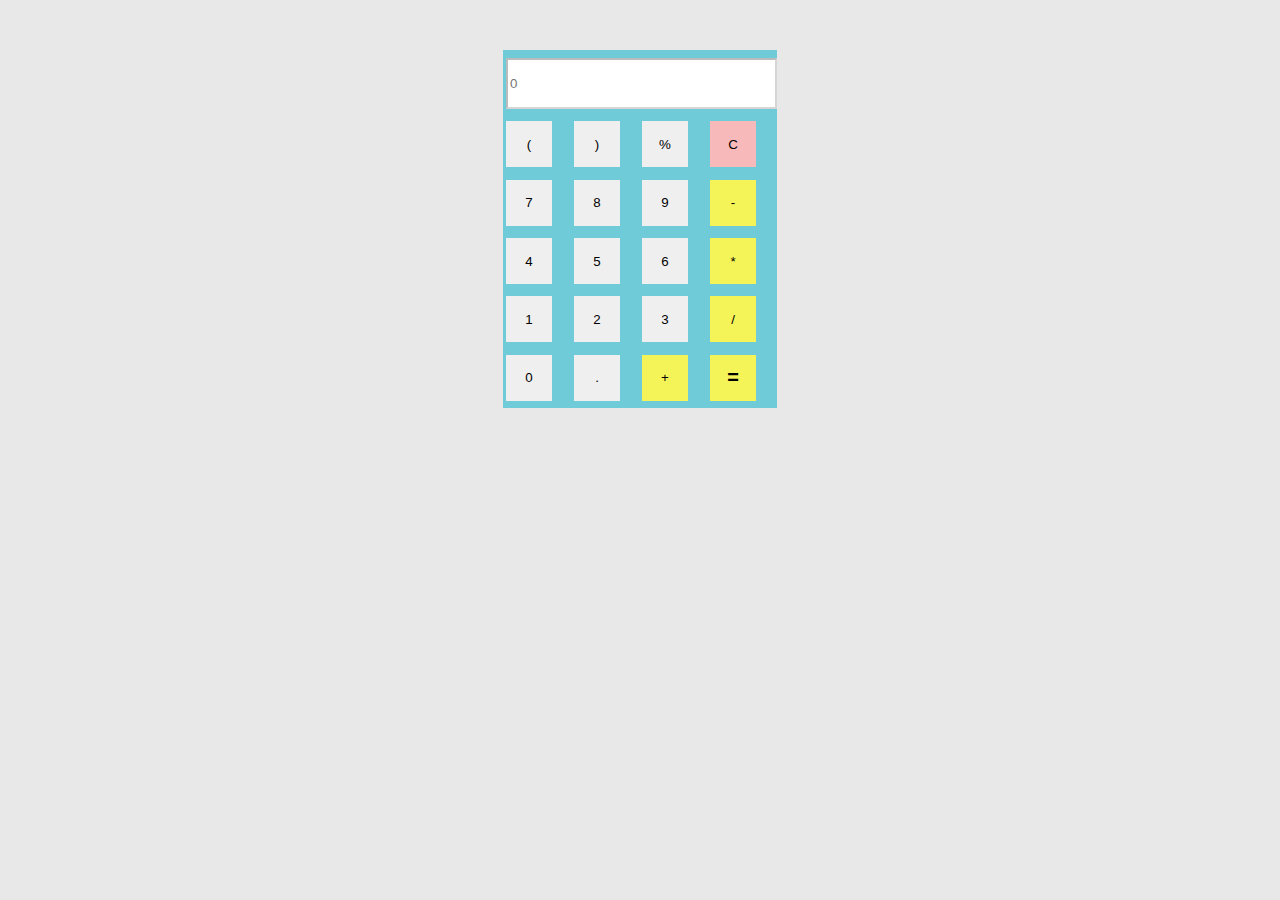
<file: calculator.html>
<!DOCTYPE html>
<html lang="en">

<head>
    <meta charset="UTF-8">
    <meta http-equiv="X-UA-Compatible" content="IE=edge">
    <meta name="viewport" content="width=device-width, initial-scale=1.0">
    <title>Calculator</title>
    <link rel="stylesheet" href="calstyle.css">
</head>

<body>
    <table class="calculator">
        <tr>
            <td colspan="4"><input class="text" type="text" id="result" disabled placeholder="0"></td>
        </tr>

        <tr>
            <td><input type="button" class="btn" value="(" onclick="display('(')"></td>
            <td><input type="button" class="btn" value=")" onclick="display(')')"></td>
            <td><input type="button" class="btn" value="%" onclick="display('%')"></td>
            <td><input type="button" class="btn" value="C" onclick="clearresult()" style="background-color:#f7b9b9;">
            </td>

        </tr>

        <tr>
            <td><input type="button" class="btn" value="7" onclick="display('7')"></td>
            <td><input type="button" class="btn" value="8" onclick="display('8')"></td>
            <td><input type="button" class="btn" value="9" onclick="display('9')"></td>
            <td><input type="button" class="btn" value="-" onclick="display('-')" style="background-color: #f4f459;">
            </td>
        </tr>
        <tr>
            <td><input type="button" class="btn" value="4" onclick="display('4')"></td>
            <td><input type="button" class="btn" value="5" onclick="display('5')"></td>
            <td><input type="button" class="btn" value="6" onclick="display('6')"></td>
            <td><input type="button" class="btn" value="*" onclick="display('*')" style="background-color: #f4f459;">
            </td>
        </tr>
        <tr>
            <td><input type="button" class="btn" value="1" onclick="display('1')"></td>
            <td><input type="button" class="btn" value="2" onclick="display('2')"></td>
            <td><input type="button" class="btn" value="3" onclick="display('3')"></td>
            <td><input type="button" class="btn" value="/" onclick="display('/')" style="background-color: #f4f459;">
            </td>
        </tr>
        <tr>
            <td><input type="button" class="btn" value="0" onclick="display('0')"></td>
            <td><input type="button" class="btn" value="." onclick="display('.')"></td>

            <td><input type="button" class="btn" value="+" onclick="display()" style="background-color: #f4f459;"> </td>
            <td><input type="button" class="btn" value="=" onclick="calculate()"
                    style="background-color: #f4f459; font-weight: bold; font-size: 20px;">
            </td>


        </tr>


    </table>
    <script src="cal.js"></script>
</body>

</html>
</file>
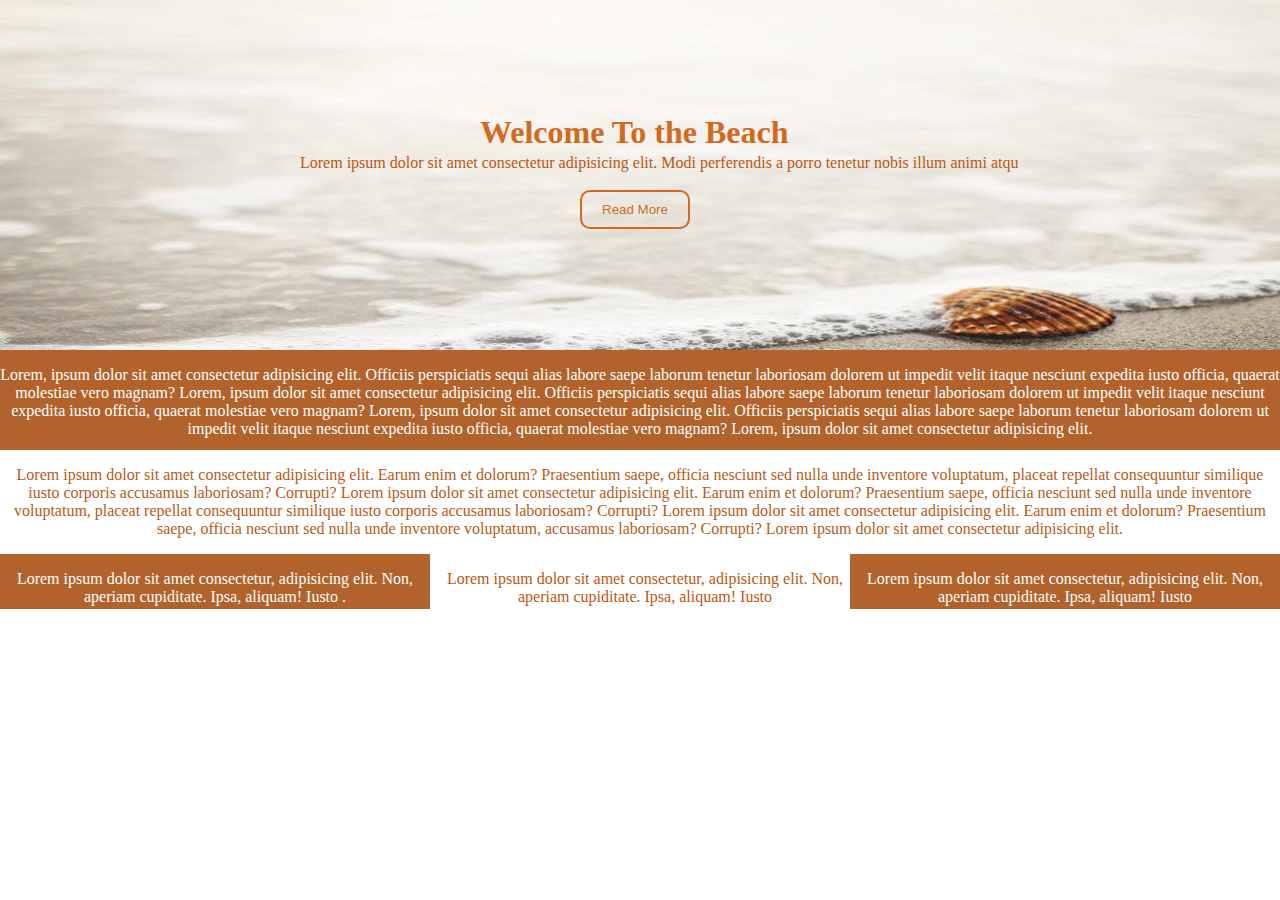
<file: html_sites/beach.html>
<!DOCTYPE html>
<html lang="en">

<head>
    <meta charset="UTF-8">
    <meta http-equiv="X-UA-Compatible" content="IE=edge">
    <meta name="viewport" content="width=device-width, initial-scale=1.0">
    <title>beach</title>
    <link rel="stylesheet" href="../css/style.css">
</head>

<body>

    <div class="first">
        <img src="../images/beach.jpg" alt="">
        <h1>Welcome To the Beach</h1>
        <p>Lorem ipsum dolor sit amet consectetur adipisicing elit.
            Modi perferendis a porro tenetur nobis illum animi
            atqu</p>
        <button>Read More</button>
    </div>

    <div class="second">
        <p>Lorem, ipsum dolor sit amet consectetur adipisicing elit.
            Officiis perspiciatis sequi alias labore saepe laborum tenetur laboriosam dolorem ut
            impedit velit itaque nesciunt
            expedita iusto officia, quaerat molestiae vero magnam? Lorem, ipsum dolor sit amet consectetur adipisicing
            elit.
            Officiis perspiciatis sequi alias labore saepe laborum tenetur laboriosam dolorem ut
            impedit velit itaque nesciunt
            expedita iusto officia, quaerat molestiae vero magnam? Lorem, ipsum dolor sit amet consectetur adipisicing
            elit.
            Officiis perspiciatis sequi alias labore saepe laborum tenetur laboriosam dolorem ut
            impedit velit itaque nesciunt
            expedita iusto officia, quaerat molestiae vero magnam? Lorem, ipsum dolor sit amet consectetur adipisicing
            elit.</p>
    </div>

    <div class="third">
        <p>
            Lorem ipsum dolor sit amet consectetur adipisicing elit. Earum enim et dolorum? Praesentium saepe, officia
            nesciunt sed nulla unde inventore voluptatum,
            placeat repellat consequuntur similique iusto corporis
            accusamus laboriosam? Corrupti? Lorem ipsum dolor sit amet consectetur adipisicing elit.
            Earum enim et
            dolorum? Praesentium saepe, officia nesciunt sed nulla unde inventore voluptatum,
            placeat repellat consequuntur similique iusto corporis accusamus laboriosam? Corrupti?
            Lorem ipsum dolor sit amet consectetur adipisicing elit. Earum enim et dolorum? Praesentium saepe, officia
            nesciunt sed nulla unde inventore voluptatum,

            accusamus laboriosam? Corrupti? Lorem ipsum dolor sit amet consectetur adipisicing elit.
        </p>
    </div>

    <div class="fourth">
        <p>Lorem ipsum dolor sit amet consectetur, adipisicing elit.
            Non, aperiam cupiditate. Ipsa, aliquam! Iusto
            .</p>
    </div>

    <div class="fifth">
        <p>
            Lorem ipsum dolor sit amet consectetur, adipisicing elit.
            Non, aperiam cupiditate. Ipsa, aliquam! Iusto
        </p>
    </div>

    <div class="six">
        <p>
            Lorem ipsum dolor sit amet consectetur, adipisicing elit.
            Non, aperiam cupiditate. Ipsa, aliquam! Iusto

        </p>
    </div>

</body>

</html>
</file>
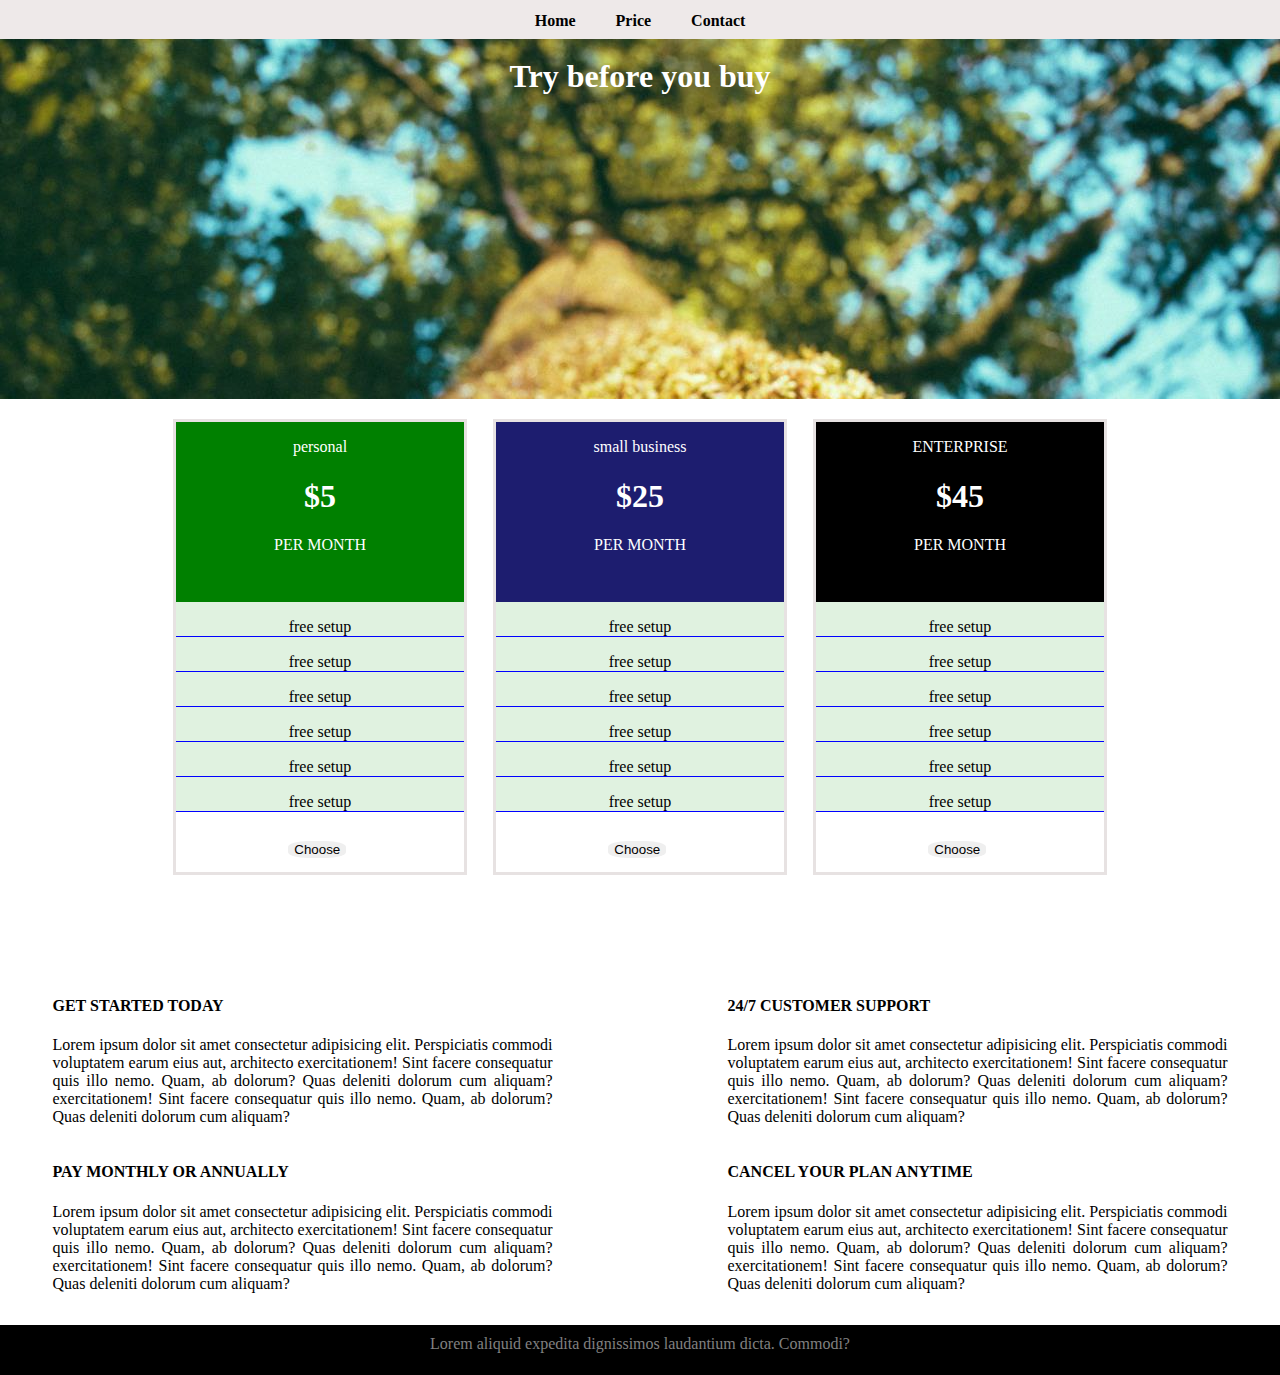
<file: html_sites/price.html>
<!DOCTYPE html>
<html lang="en">

<head>
    <meta charset="UTF-8">
    <meta http-equiv="X-UA-Compatible" content="IE=edge">
    <meta name="viewport" content="width=device-width, initial-scale=1.0">
    <title>prices</title>
    <link rel="stylesheet" href="../css/pricsstyle.css">
</head>

<body>
    <div class="nav">
        <a href="#">Home</a>
        <a href="#">Price</a>
        <a href="#">Contact</a>
    </div>
    <div class="background">
        <h1>Simple Pricing</h1>
        <h1>Try before you buy</h1>
    </div>

    <div class="container">

        <div class="first">
            <div class="personal">
                <p>personal</p>
                <h1>$5</h1>
                <p>PER MONTH</p>
            </div>

            <div class="paragraphs">
                <p>free setup</p>
                <p>free setup</p>
                <p>free setup</p>
                <p>free setup</p>
                <p>free setup</p>
                <p>free setup</p>
            </div>
            <button>Choose</button>
        </div>




        <div class="second">

            <div class="business">
                <p>small business</p>
                <h1>$25</h1>
                <p>PER MONTH</p>
            </div>

            <div class="paragraphs2">
                <p>free setup</p>
                <p>free setup</p>
                <p>free setup</p>
                <p>free setup</p>
                <p>free setup</p>
                <p>free setup</p>
            </div>

            <button>Choose</button>

        </div>




        <div class="third">

            <div class="enterprise">
                <p>ENTERPRISE</p>
                <h1>$45</h1>
                <p>PER MONTH</p>
            </div>

            <div class="paragraphs3">
                <p>free setup</p>
                <p>free setup</p>
                <p>free setup</p>
                <p>free setup</p>
                <p>free setup</p>
                <p>free setup</p>
            </div>
            <button>Choose</button>
        </div>

    </div>

    <div class="container2">

        <div class="p1">
            <h4>GET STARTED TODAY</h4>
            <P>Lorem ipsum dolor sit amet consectetur adipisicing elit.
                Perspiciatis commodi voluptatem earum eius aut, architecto
                exercitationem! Sint facere consequatur quis illo nemo.
                Quam, ab dolorum? Quas deleniti dolorum cum aliquam?exercitationem!
                Sint facere consequatur quis illo nemo.
                Quam, ab dolorum? Quas deleniti dolorum cum aliquam?
            </P>
        </div>

        <div class="p2">
            <h4>24/7 CUSTOMER SUPPORT</h4>
            <P>Lorem ipsum dolor sit amet consectetur adipisicing elit.
                Perspiciatis commodi voluptatem earum eius aut, architecto
                exercitationem! Sint facere consequatur quis illo nemo.
                Quam, ab dolorum? Quas deleniti dolorum cum aliquam?exercitationem!
                Sint facere consequatur quis illo nemo.
                Quam, ab dolorum? Quas deleniti dolorum cum aliquam?
            </P>
        </div>

        <div class="p3">
            <h4>PAY MONTHLY OR ANNUALLY</h4>
            <P>Lorem ipsum dolor sit amet consectetur adipisicing elit.
                Perspiciatis commodi voluptatem earum eius aut, architecto
                exercitationem! Sint facere consequatur quis illo nemo.
                Quam, ab dolorum? Quas deleniti dolorum cum aliquam?exercitationem!
                Sint facere consequatur quis illo nemo.
                Quam, ab dolorum? Quas deleniti dolorum cum aliquam?
            </P>
        </div>

        <div class="p4">
            <h4>CANCEL YOUR PLAN ANYTIME</h4>
            <P>Lorem ipsum dolor sit amet consectetur adipisicing elit.
                Perspiciatis commodi voluptatem earum eius aut, architecto
                exercitationem! Sint facere consequatur quis illo nemo.
                Quam, ab dolorum? Quas deleniti dolorum cum aliquam?exercitationem!
                Sint facere consequatur quis illo nemo.
                Quam, ab dolorum? Quas deleniti dolorum cum aliquam?
            </P>
        </div>









    </div>
    <div class="footer">
        <p>Lorem aliquid expedita dignissimos laudantium dicta. Commodi?</p>
    </div>
</body>

</html>
</file>
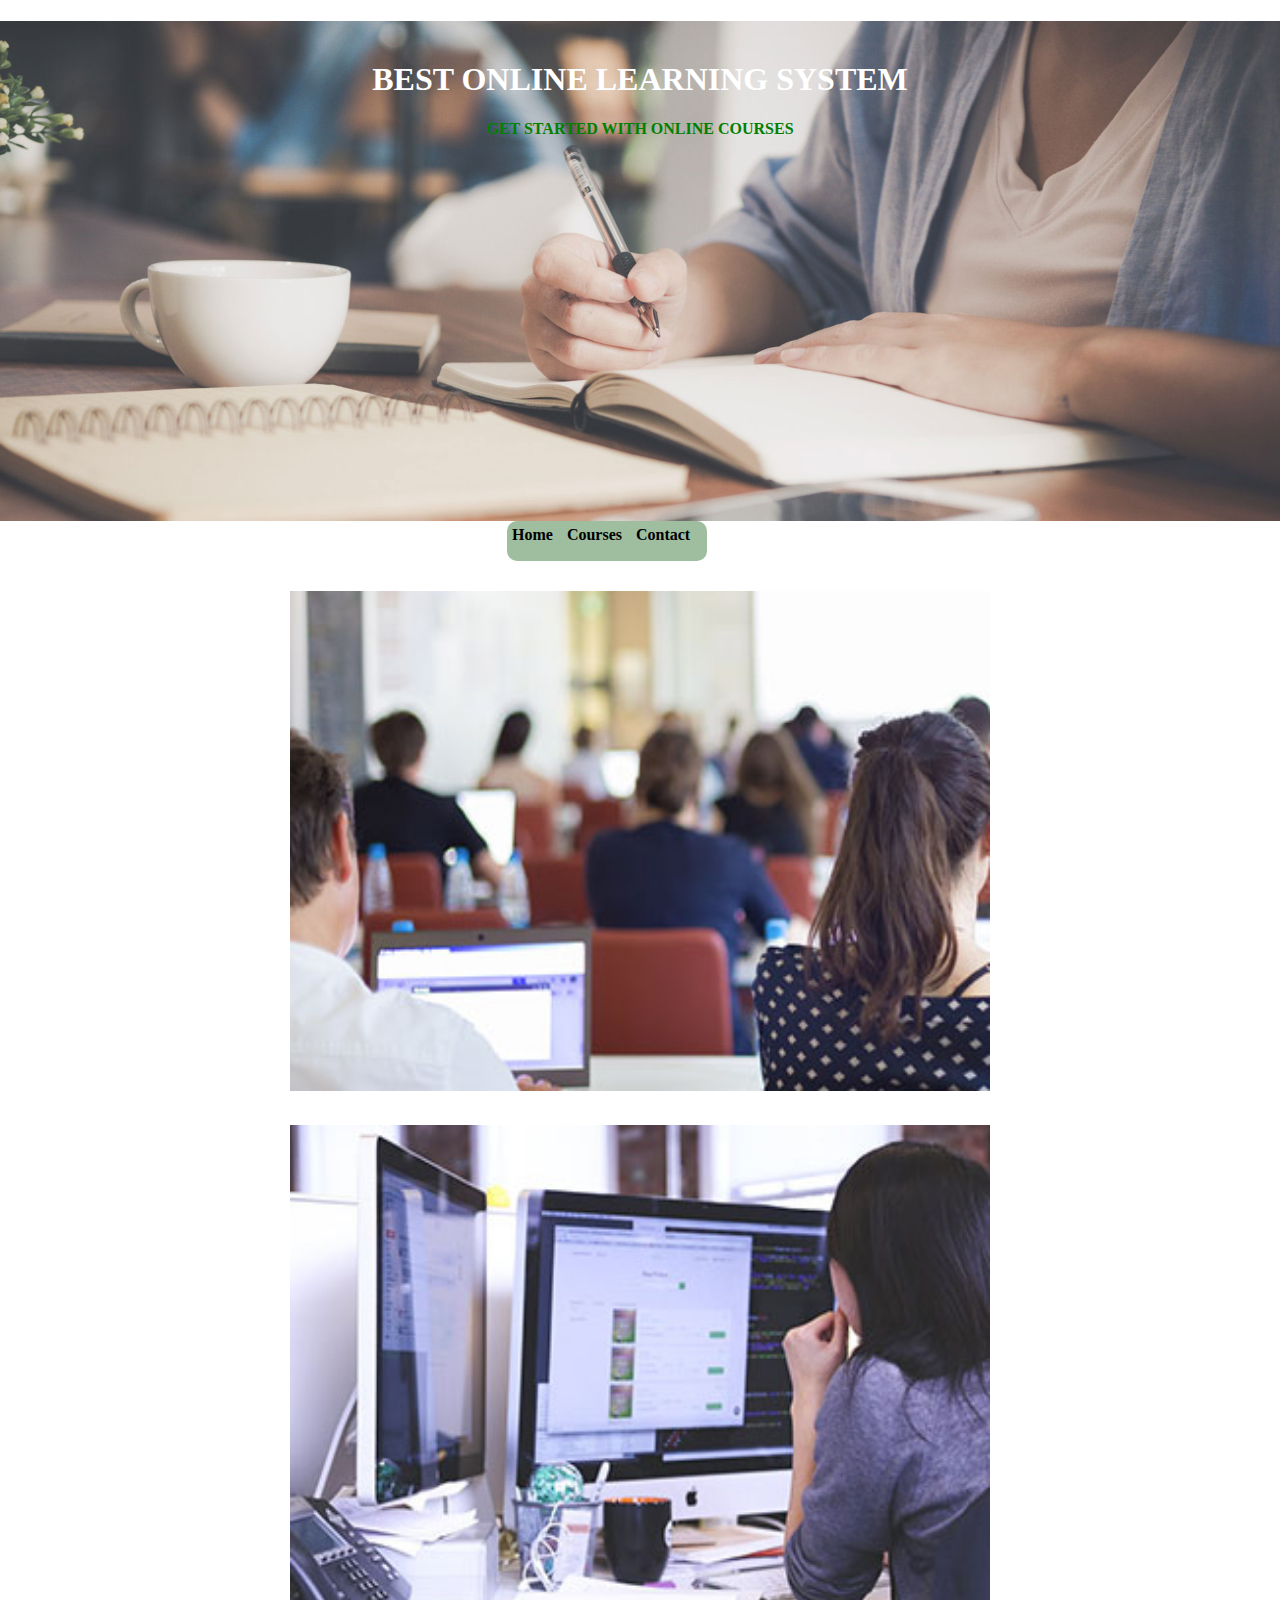
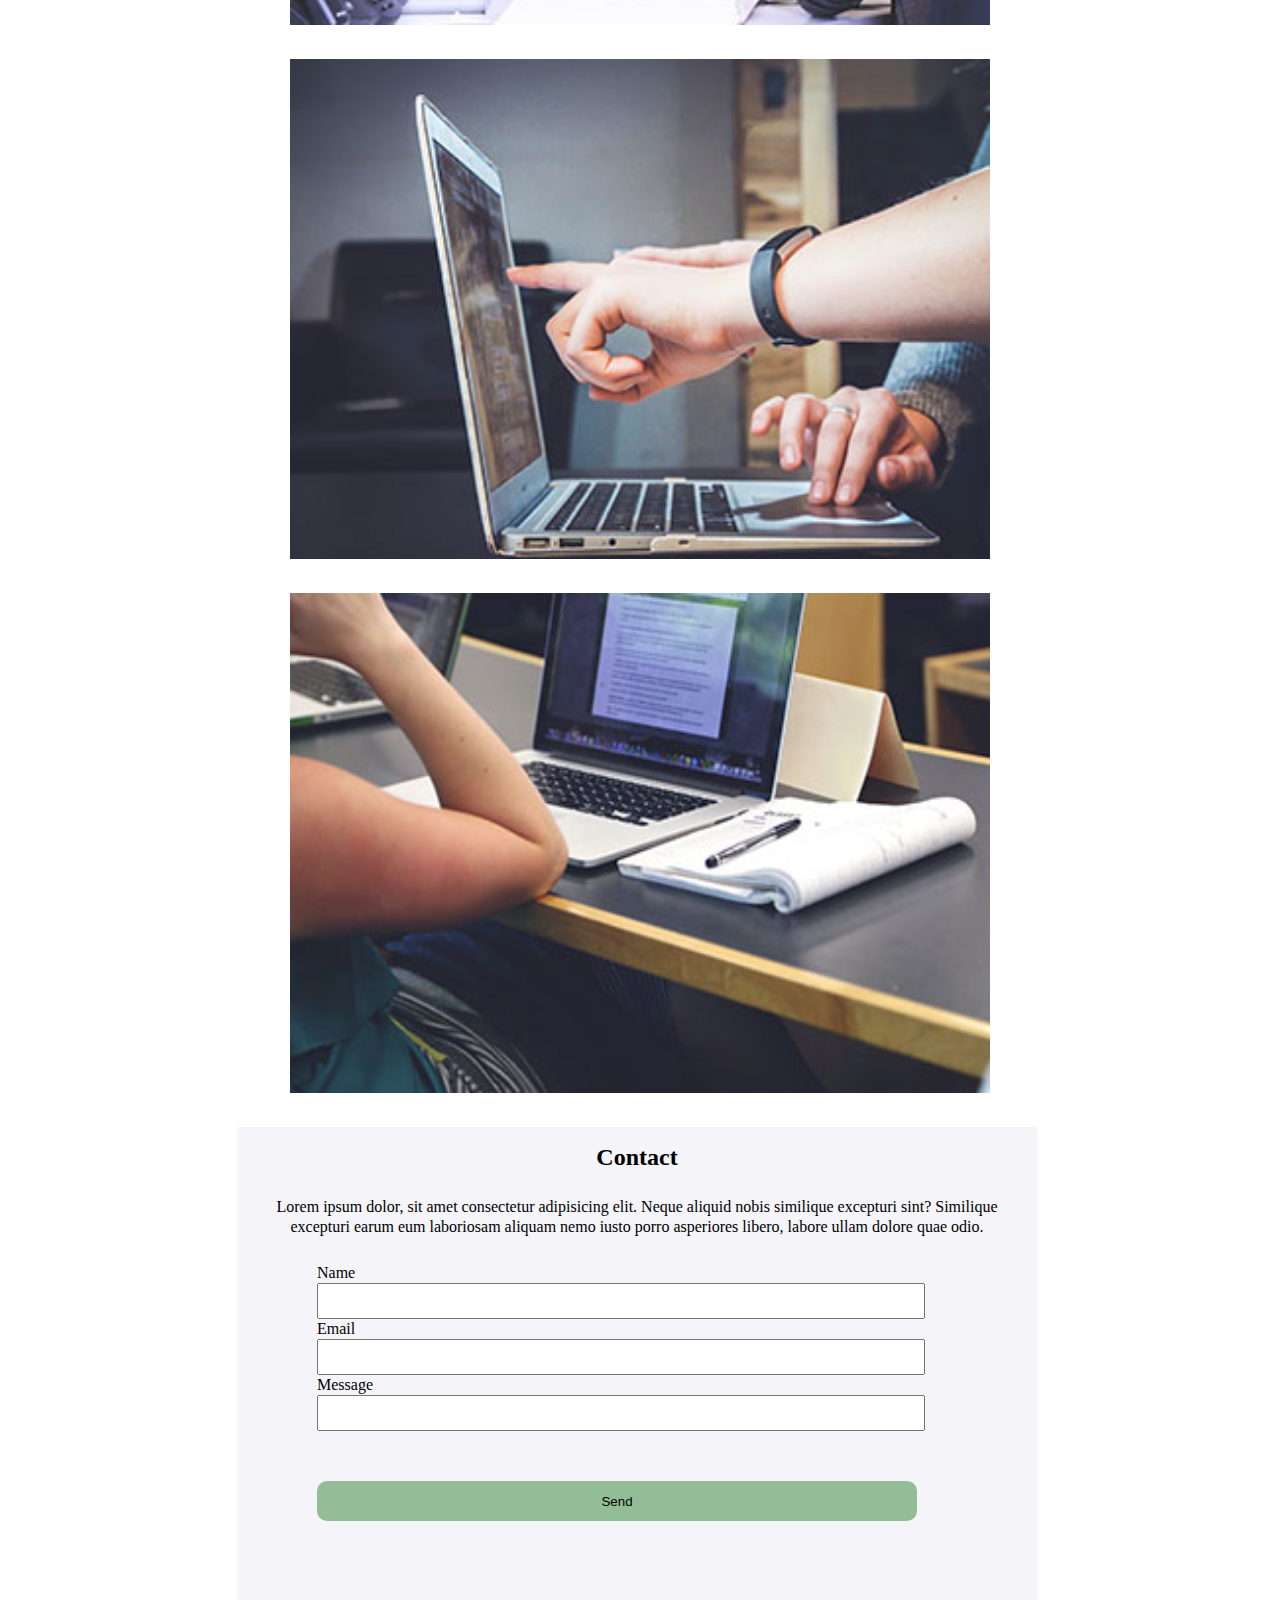
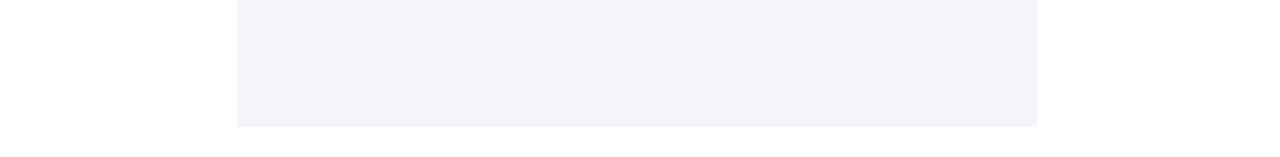
<file: html_sites/templet.html>
<!DOCTYPE html>
<html lang="en">

<head>
    <meta charset="UTF-8">
    <meta http-equiv="X-UA-Compatible" content="IE=edge">
    <meta name="viewport" content="width=device-width, initial-scale=1.0">
    <title>Templet</title>
    <link rel="stylesheet" href="../css/templet.css">
</head>

<body>
    <div class="home">

        <h1>BEST ONLINE
            LEARNING SYSTEM</h1>
        <h4>GET STARTED WITH ONLINE COURSES</h4>
    </div>
    <div class="head">
        <a href="#">Home</a>
        <a href="#">Courses</a>
        <a href="#end">Contact</a>
    </div>
    <div class="photo1">
        <img src="../images/b-5.jpg" alt="">
    </div>
    <div class="photo2">
        <img src="../images/b-3.jpg" alt="">
    </div>
    <div class="photo3">
        <img src="../images/b-6.jpg" alt="">
    </div>
    <div class="photo4">
        <img src="../images/b-2.jpg" alt="">
    </div>
    <div id="end">
        <h2>Contact</h2>
        <p>Lorem ipsum dolor, sit amet consectetur adipisicing elit.
            Neque aliquid nobis similique excepturi sint? Similique excepturi earum eum laboriosam
            aliquam nemo iusto porro asperiores libero, labore ullam dolore quae odio.</p>
        <form action="">
            <label for="name" style="padding-left:80px ;">Name</label><br>
            <input type="text" class="name" style="width: 600px; height:30px; margin-left: 80px; "><br>

            <label for="email" style="padding-left:80px ; ">Email</label><br>
            <input type="email" class="email" style="width: 600px; height:30px; margin-left: 80px; "><br>

            <label for="message" style="padding-left:80px ; ">Message</label><br>
            <input type="text" class="message" style="width: 600px; height:30px; margin-left: 80px; ">
            <button class="button"> Send</button>
        </form>
    </div>
</body>

</html>
</file>
<file: calstyle.css>
.calculator {
    margin: auto;
    margin-top: 50px;
    background-color: #00b2c987;
    height: 358px;
    width: 274px;
}


.text {
    width: 98%;
    height: 45px;
    background-color: white;
}

.btn {
    cursor: pointer;
    width: 46px;
    height: 46px;
    border-style: none;
}

body {
    background-color: #e9e8e8;
    ;
}
</file>
<file: css/style.css>
body {
    margin: 0px;
}

.first img {
    height: 410px;
    width: 1280px;
}

.first h1 {
    color: chocolate;
    margin-top: -300px;
    position: absolute;
    margin-left: 480px;
}

.first p {
    color: rgb(187, 88, 17);
    position: absolute;
    margin-left: 300px;
    margin-top: -260px;
}

.first button {
    position: absolute;
    margin-left: -700px;
    top: 190px;
    border-radius: 10px;
    padding: 10px;
    width: 110px;
    border-color: chocolate;
    background-color: rgba(122, 112, 112, 0.023);
    cursor: pointer;
    color: chocolate;
    border-style: solid;
}

.second {
    background-color: rgb(177, 99, 43);
    position: absolute;
    top: 350px;
}

.second p {
    color: white;
    text-align: center;
}

.third {
    background-color: rgb(177, 99, 43);
    position: absolute;
    top: 450px;
    background-color: white;
}

.third p {
    color: rgb(183, 91, 25);
    text-align: center;
}

.fourth {
    background-color: rgb(177, 99, 43);
    height: 55px;
    width: 430px;
    position: absolute;
    top: 554px;
}

.fourth p {
    text-align: center;
    color: white;
}

.fifth {
    background-color: white;
    height: 55px;
    width: 430px;
    position: absolute;
    top: 554px;
    margin-left: 430px;
}

.fifth p {
    text-align: center;
    color: rgb(187, 88, 17);
}

.six {
    background-color: rgb(177, 99, 43);
    height: 55px;
    position: absolute;
    top: 554px;
    width: 430px;
    margin-left: 850px;
}

.six p {
    text-align: center;
    color: white;
}
</file>
<file: css/pricsstyle.css>
body {
    margin: 0;
    padding: 0;
}

.nav {
    height: 40px;
    width: 100%;
    background-color: #eee9e9;
    position: fixed;
    display: flex;
    justify-content: center;
    z-index: 2;
}

.nav a {
    text-decoration: none;
    color: black;
    margin: 20px;
    font-weight: bold;
    line-height: 3px;

}

.background {
    background-image: url("../images/photo_2022-11-29_13-12-46.jpg");
    background-size: cover;
    height: 400px;
    text-align: center;
    color: white;
    margin-top: -22px;
}

.container {
    background-color: white;
    justify-content: space-around;
    width: 75%;
    margin: auto;
    display: flex;
    position: relative;
}

.first,
.second,
.third {
    height: 450px;
    background-color: white;
    width: 30%;
    position: relative;
    top: 10%;
    border-color: rgb(231, 226, 226);
    border-style: solid;
    margin-top: 20px;
}


.personal {
    background-color: green;
    width: 100%;
    height: 180px;
    position: absolute;
}


.personal h1,
p {
    color: white;
    text-align: center;
}

.paragraphs {
    height: 210px;
    width: 100%;
    background-color: rgba(220, 240, 220, 0.886);
    position: absolute;
    top: 40%;
}

.paragraphs p {
    border-bottom: 1px blue solid;
    color: black;
}

button {
    position: absolute;
    top: 93%;
    border-radius: 35%;
    border-style: none;
    margin-left: 39%;

}

.business {
    background-color: rgb(29, 29, 111);
    width: 100%;
    height: 180px;
    position: absolute;
}

.business h1,
p {
    color: white;
    text-align: center;
}

.paragraphs2 {
    height: 210px;
    width: 100%;
    background-color: rgba(220, 240, 220, 0.886);
    position: absolute;
    top: 40%;
}

.paragraphs2 p {
    border-bottom: 1px blue solid;
    color: black;
}

.enterprise {
    background-color: black;
    width: 100%;
    height: 180px;
    position: absolute;
}

.enterprise h1,
p {
    color: white;
    text-align: center;
}

.paragraphs3 {
    height: 210px;
    width: 100%;
    background-color: rgba(220, 240, 220, 0.886);
    position: absolute;
    top: 40%;
}

.paragraphs3 p {
    border-bottom: 1px blue solid;
    color: black;
}

.container2 {
    background-color: white;

    display: flex;
    margin-top: 100px;
    flex-wrap: wrap;
    justify-content: space-around;
    column-gap: 70px;

}

.p1,
.p2,
.p3,
.p4 {

    background-color: white;
    width: 500px;
}


.p1 p,
.p2 p,
.p3 p,
.p4 p {
    color: black;
    text-align: justify;
}


@media(max-width:600px) {
    .container {
        flex-direction: column;
    }

    .first,
    .second,
    .third {
        width: 100%;
    }

    .footer {
        margin-top: 100px;
    }

    .p1,
    .p2,
    .p3,
    .p4 {
        width: 300px;
    }

}


.footer {
    height: 50px;
    background-color: black;
}

.footer p {
    padding: 10px;
    color: gray;

}
</file>
<file: css/templet.css>
body {
    margin: 0px;
}

.home {
    background-size: cover;
    width: 100%px;
    height: 500px;
    background-image: url("../images/hero-bg.jpg");
    background-repeat: no-repeat;

}

.home h1 {
    color: white;

    text-align: center;
    padding-top: 40px;
}

.home h4 {
    text-align: center;
    color: green;
}

.head {
    background-color: rgb(159, 190, 159);
    height: 40px;
    width: 200px;
    border-radius: 10px;
    margin-left: 507px;
}

.head a {
    text-decoration: none;
    display: inline-block;
    text-align: center;
    padding: 5px;
    font-weight: bold;
    color: black;
}

.photo1,
.photo2,
.photo3,
.photo4 {
    text-align: center;

}

.photo1 img {
    margin-top: 30px;
    width: 700px;
    height: 500px;
}

.photo2 img {
    margin-top: 30px;
    width: 700px;
    height: 500px;
}

.photo3 img {
    margin-top: 30px;
    width: 700px;
    height: 500px;
}

.photo4 img {
    margin-top: 30px;
    width: 700px;
    height: 500px;
}

#end {
    height: 600px;
    background-color: rgba(232, 232, 243, 0.473);
    margin: 30px;
    width: 800px;
    margin-left: 237px;
    line-height: 20px;
}

#end h2 {
    text-align: center;
    color: black;
    padding-top: 20px;
}

#end p {
    padding: 10px;
    text-align: center;
}

.button {
    width: 600px;
    height: 40px;
    background-color: rgba(32, 124, 32, 0.459);
    margin-top: 50px;
    margin-left: 80px;
    border-radius: 10px;
    border-style: none;
    cursor: pointer;
}

.button:hover {
    background-color: white;

    border: 3px solid rgb(25, 199, 25);
}
</file>
